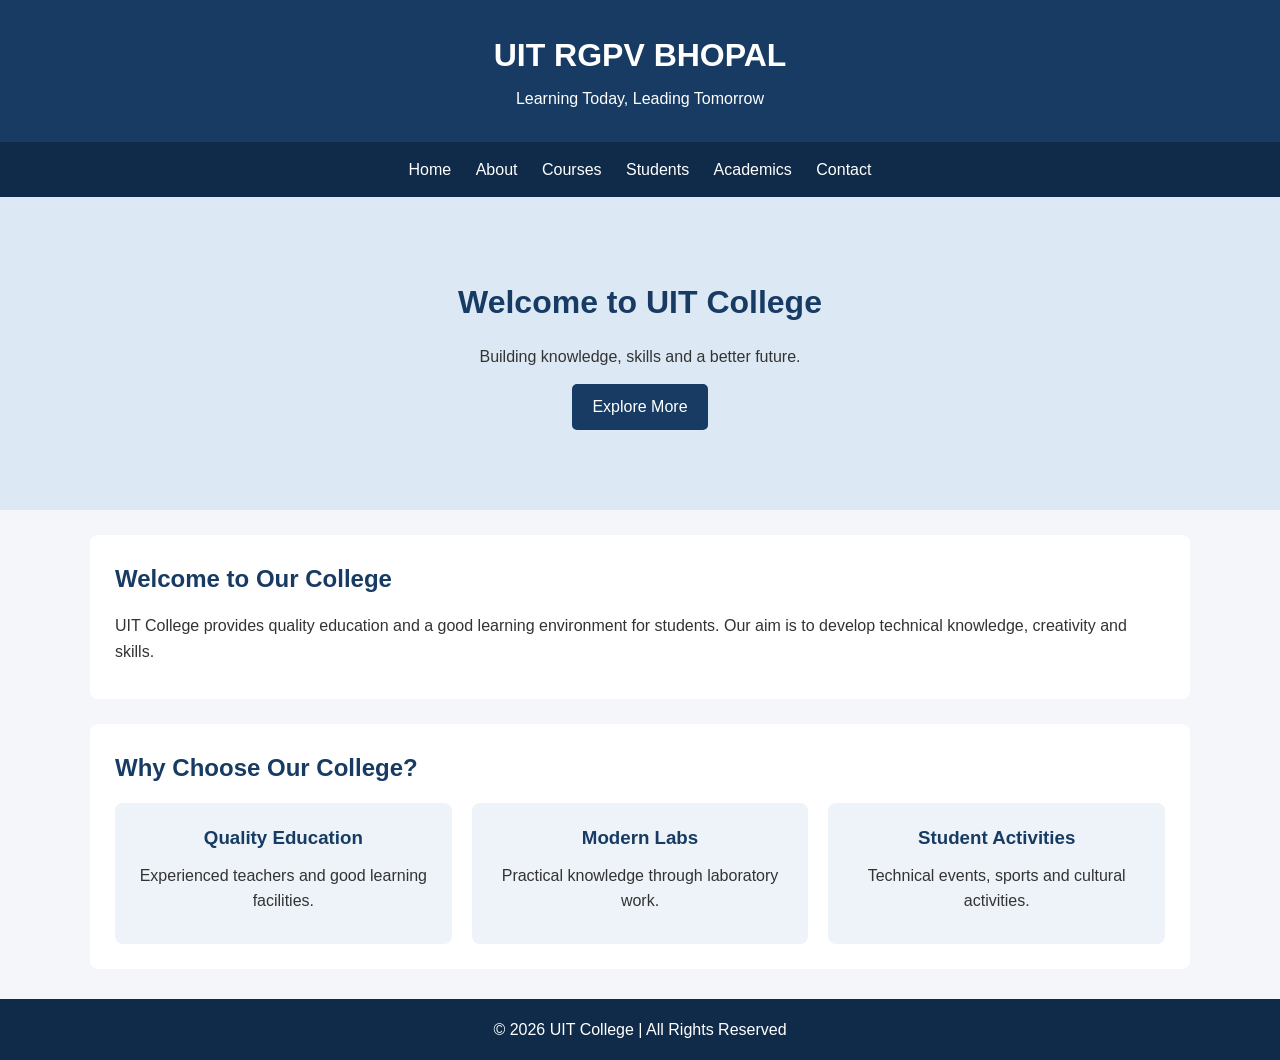
<file: index.html>
<!DOCTYPE html>
<html lang="en">
<head>
    <meta charset="UTF-8">
    <meta name="viewport" content="width=device-width, initial-scale=1.0">
    <title>Home - UIT College</title>
    <link rel="stylesheet" href="style.css">
</head>
<body>

<header>
    <h1>UIT RGPV BHOPAL</h1>
    <p>Learning Today, Leading Tomorrow</p>
</header>

<nav>
    <a href="index.html">Home</a>
    <a href="about.html">About</a>
    <a href="courses.html">Courses</a>
    <a href="students.html">Students</a>
    <a href="academics.html">Academics</a>
    <a href="contact.html">Contact</a>
</nav>

<main>
    <section class="hero">
        <h2>Welcome to UIT College</h2>
        <p>Building knowledge, skills and a better future.</p>
        <a class="btn" href="about.html">Explore More</a>
    </section>

    <section class="content">
        <h2>Welcome to Our College</h2>
        <p>
            UIT College provides quality education and a good
            learning environment for students. Our aim is to
            develop technical knowledge, creativity and skills.
        </p>
    </section>

    <section class="content">
        <h2>Why Choose Our College?</h2>
        <div class="cards">
            <div class="card">
                <h3>Quality Education</h3>
                <p>Experienced teachers and good learning facilities.</p>
            </div>

            <div class="card">
                <h3>Modern Labs</h3>
                <p>Practical knowledge through laboratory work.</p>
            </div>

            <div class="card">
                <h3>Student Activities</h3>
                <p>Technical events, sports and cultural activities.</p>
            </div>
        </div>
    </section>
</main>

<footer>
    <p>© 2026 UIT College | All Rights Reserved</p>
</footer>

</body>
</html>
</file>
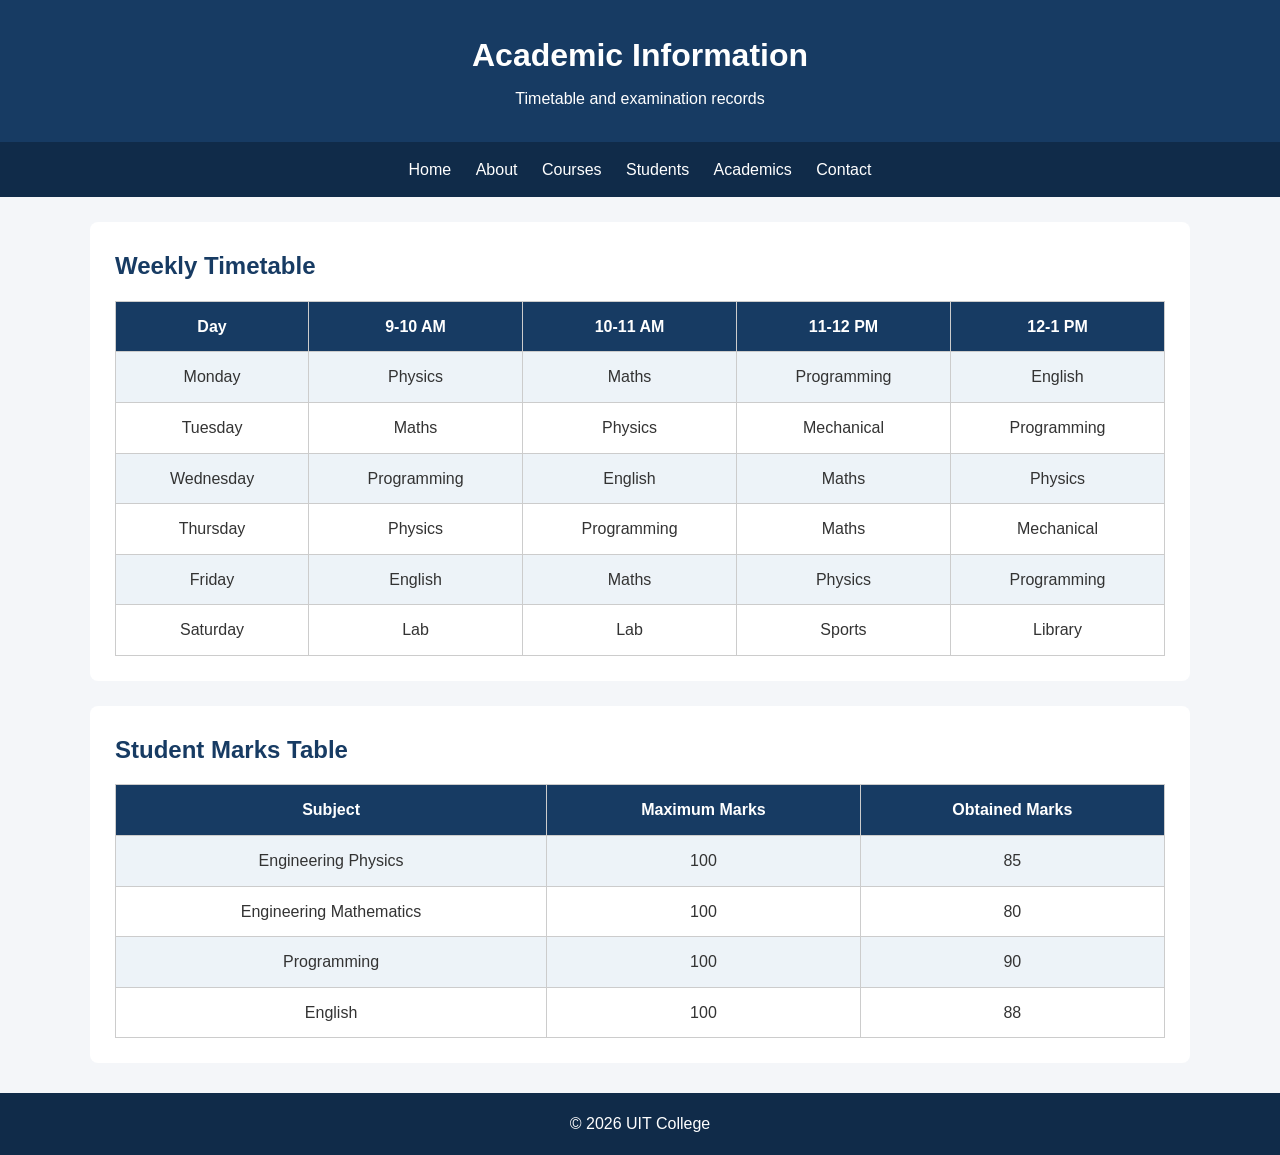
<file: academics.html>
<!DOCTYPE html>
<html lang="en">
<head>
    <meta charset="UTF-8">
    <meta name="viewport" content="width=device-width, initial-scale=1.0">
    <title>Academics - UIT College</title>
    <link rel="stylesheet" href="style.css">
</head>
<body>

<header>
    <h1>Academic Information</h1>
    <p>Timetable and examination records</p>
</header>

<nav>
    <a href="index.html">Home</a>
    <a href="about.html">About</a>
    <a href="courses.html">Courses</a>
    <a href="students.html">Students</a>
    <a href="academics.html">Academics</a>
    <a href="contact.html">Contact</a>
</nav>

<main>
    <section class="content">
        <h2>Weekly Timetable</h2>

        <table>
            <tr>
                <th>Day</th>
                <th>9-10 AM</th>
                <th>10-11 AM</th>
                <th>11-12 PM</th>
                <th>12-1 PM</th>
            </tr>

            <tr>
                <td>Monday</td>
                <td>Physics</td>
                <td>Maths</td>
                <td>Programming</td>
                <td>English</td>
            </tr>

            <tr>
                <td>Tuesday</td>
                <td>Maths</td>
                <td>Physics</td>
                <td>Mechanical</td>
                <td>Programming</td>
            </tr>

            <tr>
                <td>Wednesday</td>
                <td>Programming</td>
                <td>English</td>
                <td>Maths</td>
                <td>Physics</td>
            </tr>

            <tr>
                <td>Thursday</td>
                <td>Physics</td>
                <td>Programming</td>
                <td>Maths</td>
                <td>Mechanical</td>
            </tr>

            <tr>
                <td>Friday</td>
                <td>English</td>
                <td>Maths</td>
                <td>Physics</td>
                <td>Programming</td>
            </tr>

            <tr>
                <td>Saturday</td>
                <td>Lab</td>
                <td>Lab</td>
                <td>Sports</td>
                <td>Library</td>
            </tr>
        </table>
    </section>

    <section class="content">
        <h2>Student Marks Table</h2>

        <table>
            <tr>
                <th>Subject</th>
                <th>Maximum Marks</th>
                <th>Obtained Marks</th>
            </tr>

            <tr>
                <td>Engineering Physics</td>
                <td>100</td>
                <td>85</td>
            </tr>

            <tr>
                <td>Engineering Mathematics</td>
                <td>100</td>
                <td>80</td>
            </tr>

            <tr>
                <td>Programming</td>
                <td>100</td>
                <td>90</td>
            </tr>

            <tr>
                <td>English</td>
                <td>100</td>
                <td>88</td>
            </tr>
        </table>
    </section>
</main>

<footer>
    <p>© 2026 UIT College</p>
</footer>

</body>
</html>
</file>
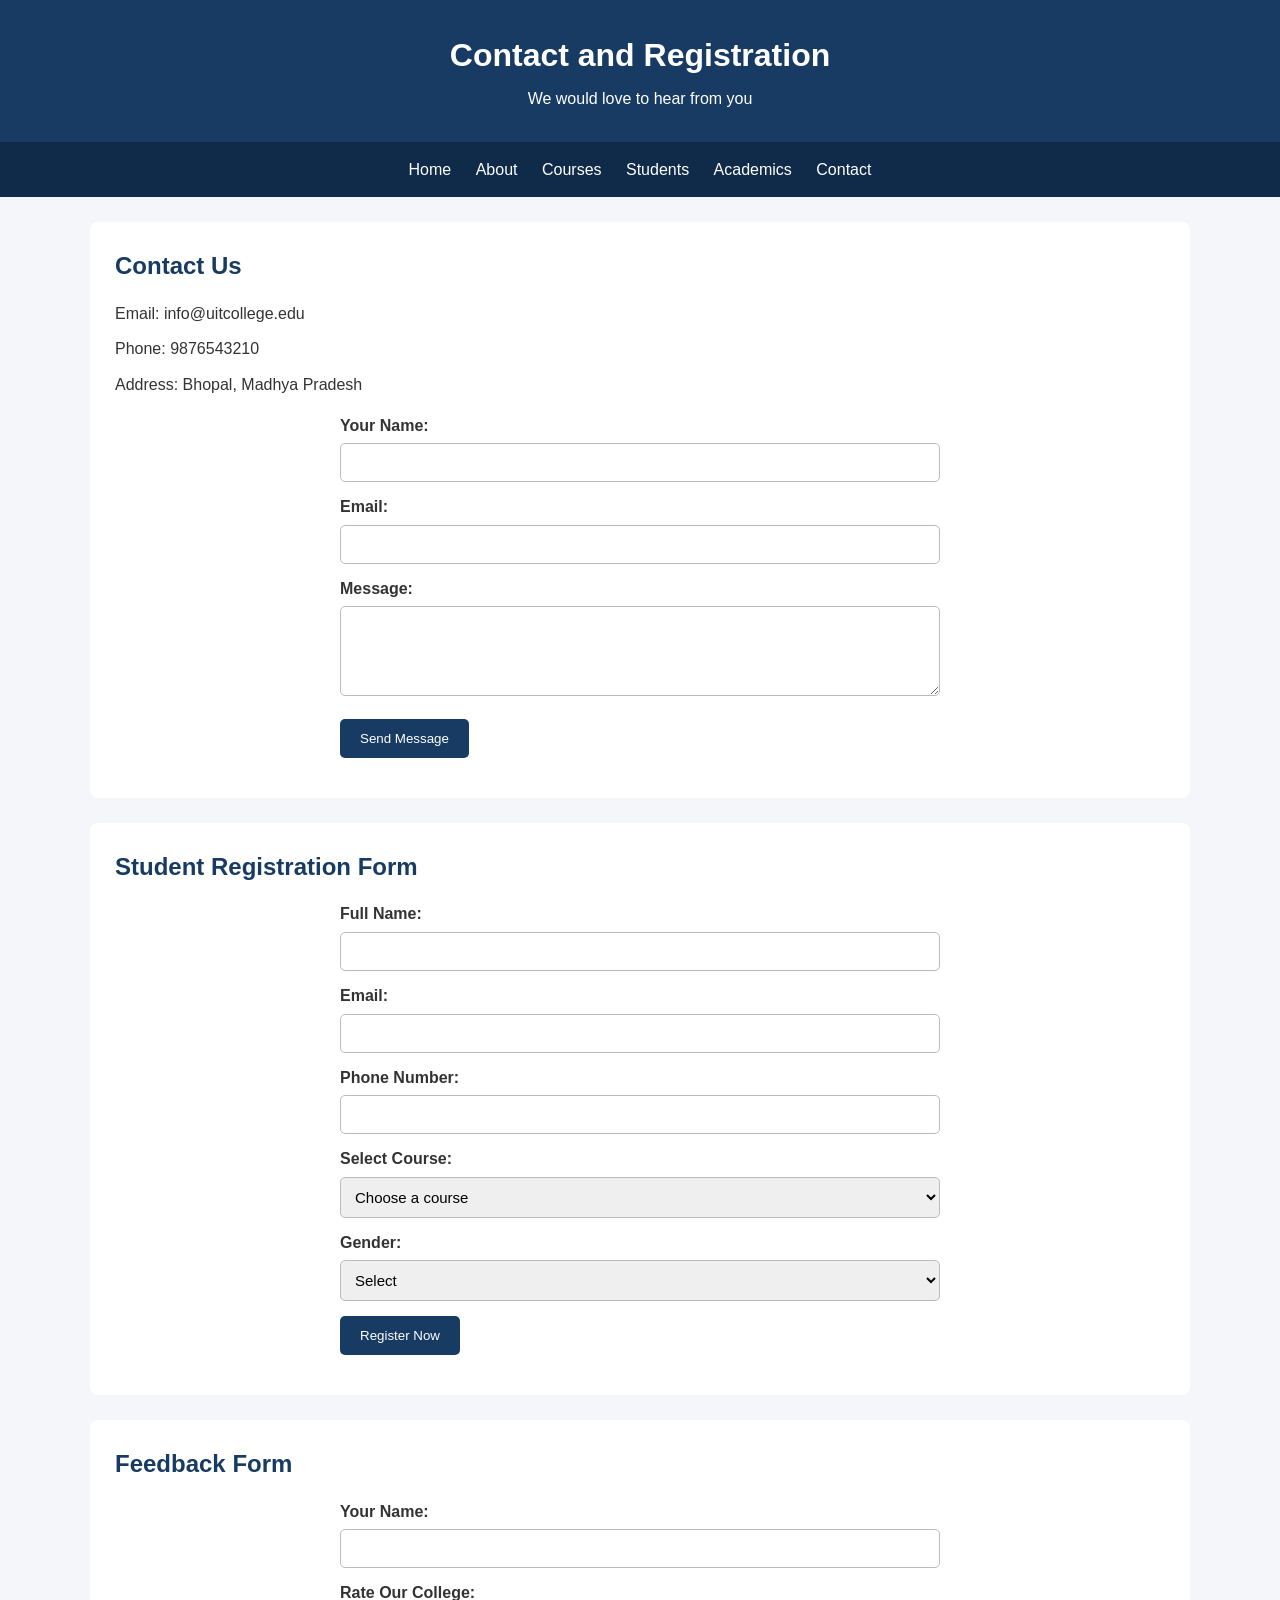
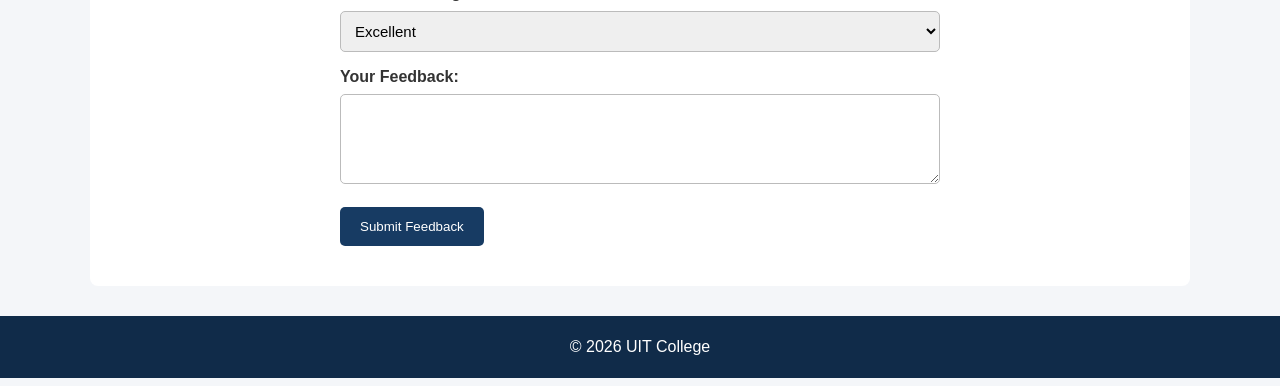
<file: contact.html>
<!DOCTYPE html>
<html lang="en">
<head>
    <meta charset="UTF-8">
    <meta name="viewport" content="width=device-width, initial-scale=1.0">
    <title>Contact Us - UIT College</title>
    <link rel="stylesheet" href="style.css">
</head>
<body>

<header>
    <h1>Contact and Registration</h1>
    <p>We would love to hear from you</p>
</header>

<nav>
    <a href="index.html">Home</a>
    <a href="about.html">About</a>
    <a href="courses.html">Courses</a>
    <a href="students.html">Students</a>
    <a href="academics.html">Academics</a>
    <a href="contact.html">Contact</a>
</nav>

<main>
    <section class="content">
        <h2>Contact Us</h2>

        <p>Email: info@uitcollege.edu</p>
        <p>Phone: 9876543210</p>
        <p>Address: Bhopal, Madhya Pradesh</p>

        <form>
            <label for="cname">Your Name:</label>
            <input type="text" id="cname" name="name" required>

            <label for="cemail">Email:</label>
            <input type="email" id="cemail" name="email" required>

            <label for="message">Message:</label>
            <textarea id="message" name="message" rows="4"></textarea>

            <button type="submit">Send Message</button>
        </form>
    </section>

    <section class="content">
        <h2>Student Registration Form</h2>

        <form>
            <label for="sname">Full Name:</label>
            <input type="text" id="sname" name="student_name" required>

            <label for="semail">Email:</label>
            <input type="email" id="semail" name="student_email" required>

            <label for="phone">Phone Number:</label>
            <input type="tel" id="phone" name="phone">

            <label for="course">Select Course:</label>
            <select id="course" name="course">
                <option value="">Choose a course</option>
                <option>B.Tech CSE</option>
                <option>B.Tech Mechanical</option>
                <option>B.Tech Civil</option>
                <option>B.Tech Electrical</option>
            </select>

            <label for="gender">Gender:</label>
            <select id="gender" name="gender">
                <option value="">Select</option>
                <option>Male</option>
                <option>Female</option>
                <option>Other</option>
            </select>

            <button type="submit">Register Now</button>
        </form>
    </section>

    <section class="content">
        <h2>Feedback Form</h2>

        <form>
            <label for="fname">Your Name:</label>
            <input type="text" id="fname" name="feedback_name">

            <label for="rating">Rate Our College:</label>
            <select id="rating" name="rating">
                <option>Excellent</option>
                <option>Good</option>
                <option>Average</option>
                <option>Poor</option>
            </select>

            <label for="feedback">Your Feedback:</label>
            <textarea id="feedback" name="feedback" rows="4"></textarea>

            <button type="submit">Submit Feedback</button>
        </form>
    </section>
</main>

<footer>
    <p>© 2026 UIT College</p>
</footer>

</body>
</html>
</file>
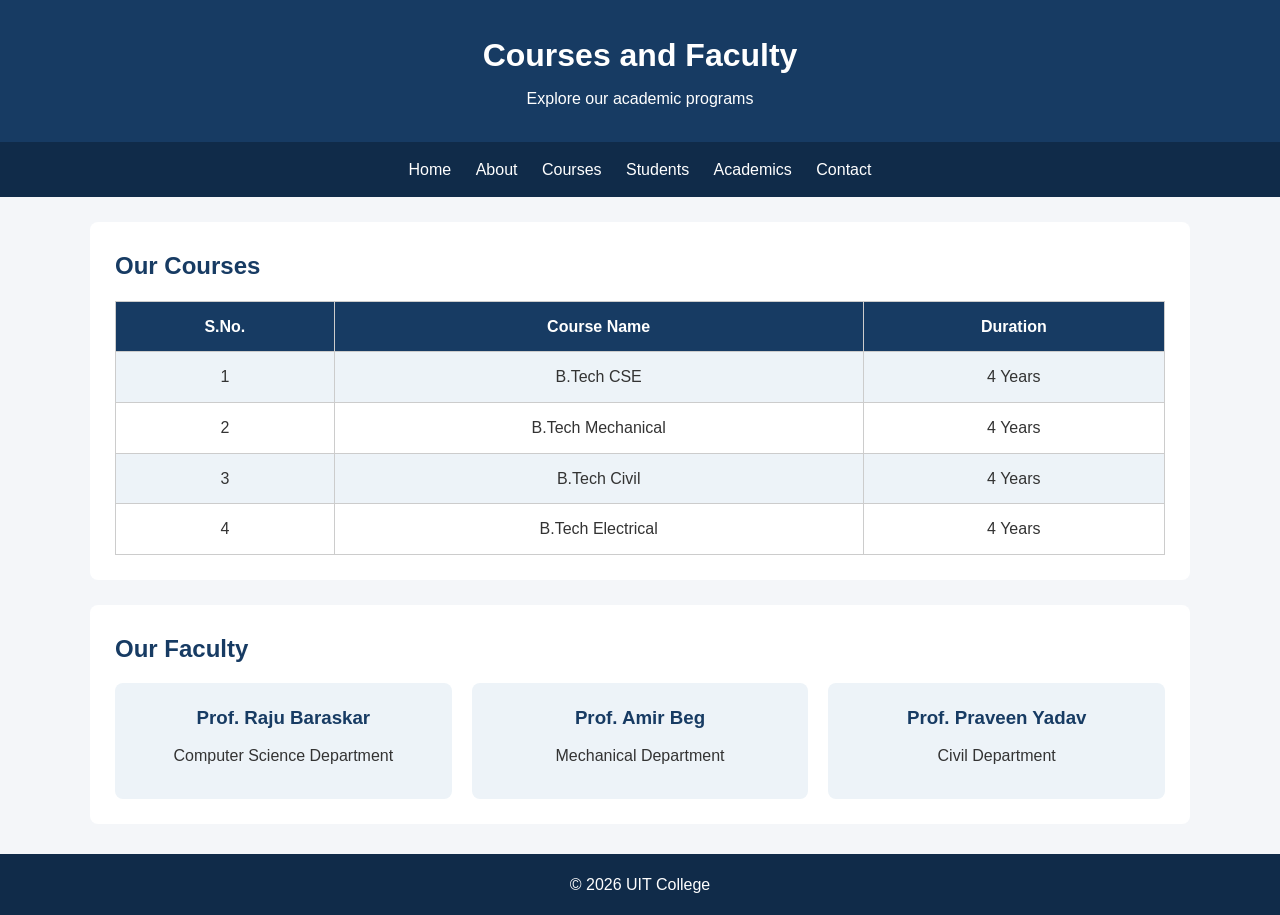
<file: courses.html>
<!DOCTYPE html>
<html lang="en">
<head>
    <meta charset="UTF-8">
    <meta name="viewport" content="width=device-width, initial-scale=1.0">
    <title>Courses - UIT College</title>
    <link rel="stylesheet" href="style.css">
</head>
<body>

<header>
    <h1>Courses and Faculty</h1>
    <p>Explore our academic programs</p>
</header>

<nav>
    <a href="index.html">Home</a>
    <a href="about.html">About</a>
    <a href="courses.html">Courses</a>
    <a href="students.html">Students</a>
    <a href="academics.html">Academics</a>
    <a href="contact.html">Contact</a>
</nav>

<main>
    <section class="content">
        <h2>Our Courses</h2>

        <table>
            <tr>
                <th>S.No.</th>
                <th>Course Name</th>
                <th>Duration</th>
            </tr>
            <tr>
                <td>1</td>
                <td>B.Tech CSE</td>
                <td>4 Years</td>
            </tr>
            <tr>
                <td>2</td>
                <td>B.Tech Mechanical</td>
                <td>4 Years</td>
            </tr>
            <tr>
                <td>3</td>
                <td>B.Tech Civil</td>
                <td>4 Years</td>
            </tr>
            <tr>
                <td>4</td>
                <td>B.Tech Electrical</td>
                <td>4 Years</td>
            </tr>
        </table>
    </section>

    <section class="content">
        <h2>Our Faculty</h2>

        <div class="cards">
            <div class="card">
                <h3>Prof. Raju Baraskar</h3>
                <p>Computer Science Department</p>
            </div>

            <div class="card">
                <h3>Prof. Amir Beg</h3>
                <p>Mechanical Department</p>
            </div>

            <div class="card">
                <h3>Prof. Praveen Yadav</h3>
                <p>Civil Department</p>
            </div>
        </div>
    </section>
</main>

<footer>
    <p>© 2026 UIT College</p>
</footer>

</body>
</html>
</file>
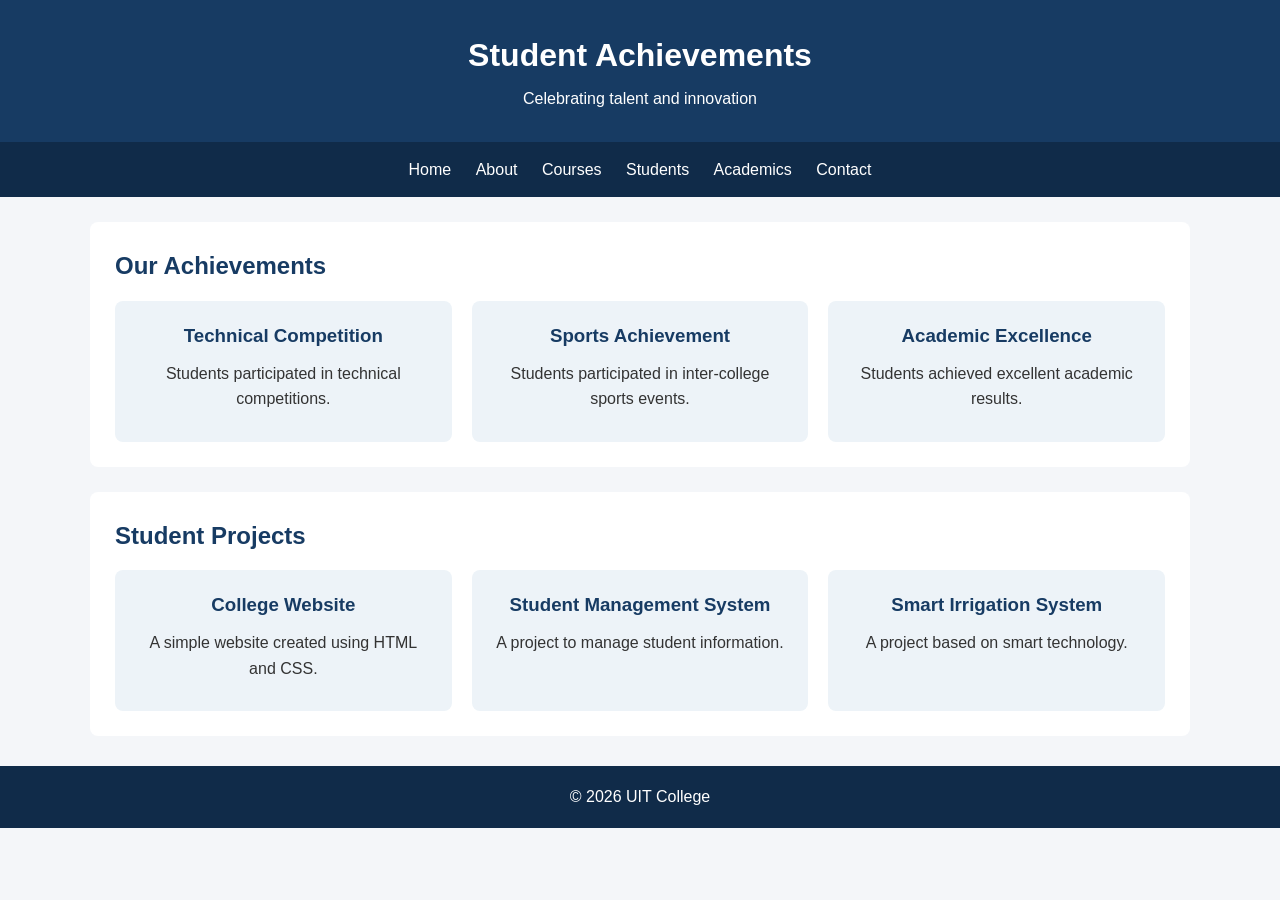
<file: students.html>
<!DOCTYPE html>
<html lang="en">
<head>
    <meta charset="UTF-8">
    <meta name="viewport" content="width=device-width, initial-scale=1.0">
    <title>Students - UIT College</title>
    <link rel="stylesheet" href="style.css">
</head>
<body>

<header>
    <h1>Student Achievements</h1>
    <p>Celebrating talent and innovation</p>
</header>

<nav>
    <a href="index.html">Home</a>
    <a href="about.html">About</a>
    <a href="courses.html">Courses</a>
    <a href="students.html">Students</a>
    <a href="academics.html">Academics</a>
    <a href="contact.html">Contact</a>
</nav>

<main>
    <section class="content">
        <h2>Our Achievements</h2>

        <div class="cards">
            <div class="card">
                <h3>Technical Competition</h3>
                <p>Students participated in technical competitions.</p>
            </div>

            <div class="card">
                <h3>Sports Achievement</h3>
                <p>Students participated in inter-college sports events.</p>
            </div>

            <div class="card">
                <h3>Academic Excellence</h3>
                <p>Students achieved excellent academic results.</p>
            </div>
        </div>
    </section>

    <section class="content">
        <h2>Student Projects</h2>

        <div class="cards">
            <div class="card">
                <h3>College Website</h3>
                <p>A simple website created using HTML and CSS.</p>
            </div>

            <div class="card">
                <h3>Student Management System</h3>
                <p>A project to manage student information.</p>
            </div>

            <div class="card">
                <h3>Smart Irrigation System</h3>
                <p>A project based on smart technology.</p>
            </div>
        </div>
    </section>
</main>

<footer>
    <p>© 2026 UIT College</p>
</footer>

</body>
</html>
</file>
<file: style.css>
/* Basic styling */

* {
    margin: 0;
    padding: 0;
    box-sizing: border-box;
}

body {
    font-family: Arial, sans-serif;
    background-color: #f4f6f9;
    color: #333;
    line-height: 1.6;
}

/* Header */

header {
    background-color: #173b63;
    color: white;
    text-align: center;
    padding: 30px;
}

header h1 {
    font-size: 32px;
    margin-bottom: 5px;
}

/* Navigation */

nav {
    background-color: #102b49;
    text-align: center;
    padding: 15px;
}

nav a {
    color: white;
    text-decoration: none;
    margin: 10px;
    font-size: 16px;
}

nav a:hover {
    color: #f4c542;
}

/* Home hero section */

.hero {
    background-color: #dce9f5;
    text-align: center;
    padding: 80px 20px;
}

.hero h2 {
    font-size: 32px;
    color: #173b63;
}

.hero p {
    margin: 15px 0;
}

/* Button */

.btn {
    display: inline-block;
    background-color: #173b63;
    color: white;
    padding: 10px 20px;
    text-decoration: none;
    border-radius: 5px;
}

.btn:hover {
    background-color: #28649b;
}

/* Content sections */

.content {
    background-color: white;
    margin: 25px auto;
    padding: 25px;
    width: 90%;
    max-width: 1100px;
    border-radius: 8px;
}

.content h2 {
    color: #173b63;
    margin-bottom: 15px;
}

.content p {
    margin-bottom: 10px;
}

.content ul {
    padding-left: 25px;
}

/* Cards */

.cards {
    display: flex;
    justify-content: space-around;
    gap: 20px;
    flex-wrap: wrap;
}

.card {
    background-color: #edf3f8;
    padding: 20px;
    flex: 1;
    min-width: 200px;
    border-radius: 8px;
    text-align: center;
}

.card h3 {
    color: #173b63;
    margin-bottom: 10px;
}

/* Images */

.college-img {
    width: 100%;
    max-width: 600px;
    height: auto;
    display: block;
    margin: 15px auto;
    border-radius: 8px;
}

/* Tables */

table {
    width: 100%;
    border-collapse: collapse;
    margin-top: 15px;
}

th, td {
    border: 1px solid #ccc;
    padding: 12px;
    text-align: center;
}

th {
    background-color: #173b63;
    color: white;
}

tr:nth-child(even) {
    background-color: #edf3f8;
}

/* Forms */

form {
    max-width: 600px;
    margin: 15px auto;
}

label {
    display: block;
    margin-top: 12px;
    font-weight: bold;
}

input, select, textarea {
    width: 100%;
    padding: 10px;
    margin-top: 5px;
    border: 1px solid #bbb;
    border-radius: 5px;
    font-size: 15px;
}

input:focus, select:focus, textarea:focus {
    outline: 2px solid #28649b;
}

button {
    background-color: #173b63;
    color: white;
    padding: 12px 20px;
    border: none;
    border-radius: 5px;
    margin-top: 15px;
    cursor: pointer;
}

button:hover {
    background-color: #28649b;
}

/* Footer */

footer {
    background-color: #102b49;
    color: white;
    text-align: center;
    padding: 18px;
    margin-top: 30px;
}

/* Mobile screen */

@media screen and (max-width: 600px) {

    nav a {
        display: inline-block;
        margin: 5px;
    }

    .hero {
        padding: 50px 15px;
    }

    .hero h2 {
        font-size: 25px;
    }

    .content {
        width: 95%;
        padding: 15px;
    }

    table {
        font-size: 12px;
    }

    th, td {
        padding: 7px;
    }
}
</file>
